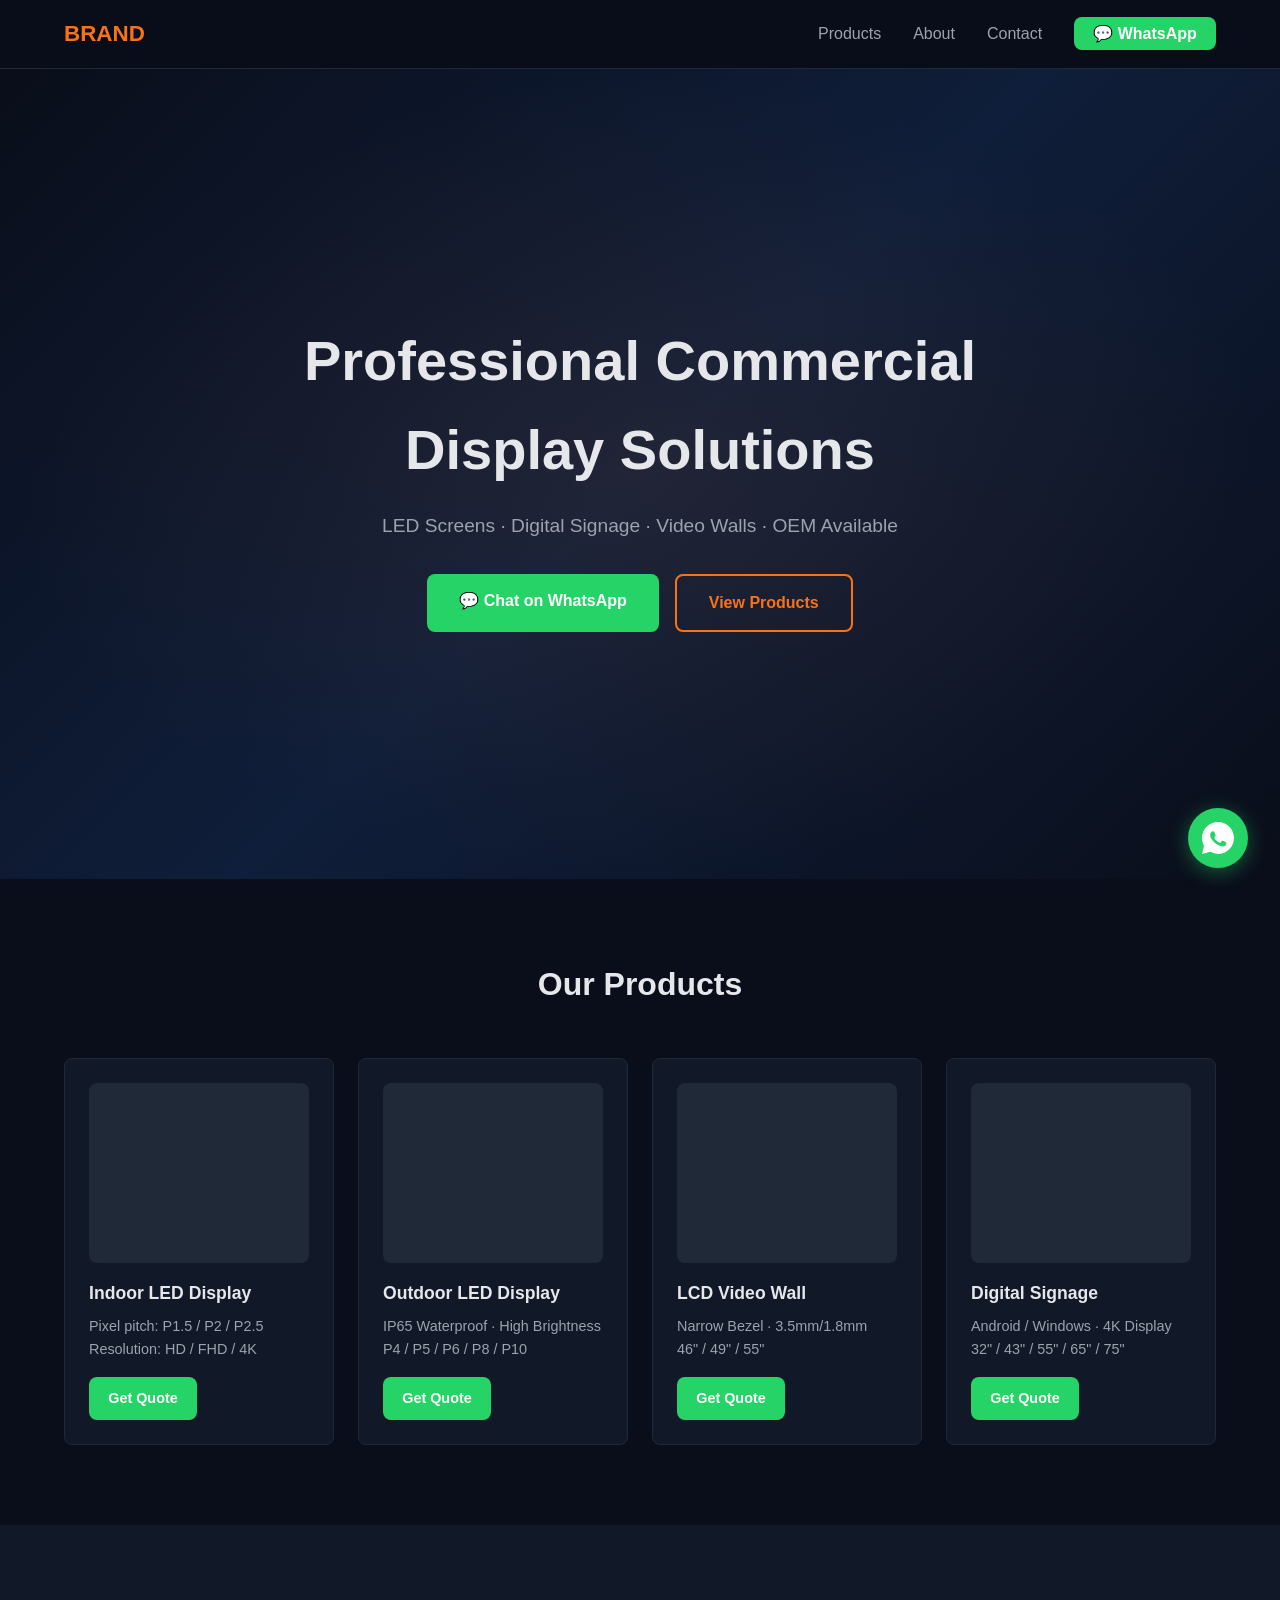
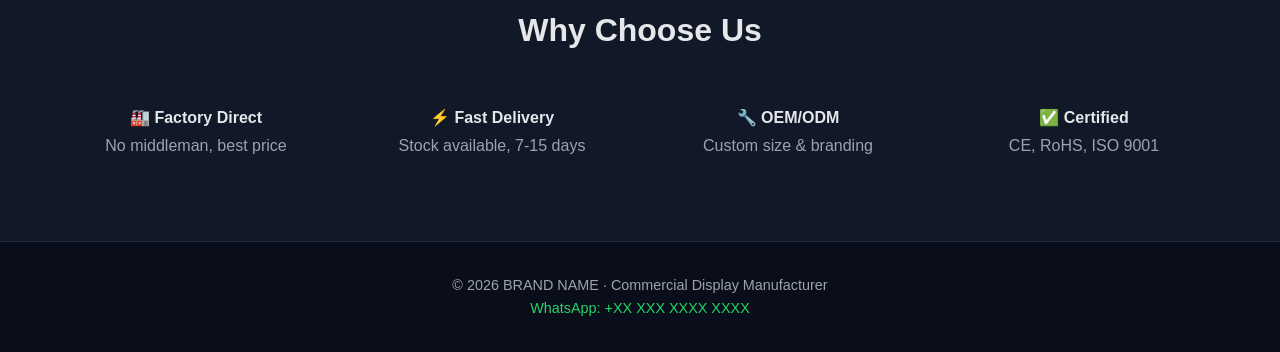
<file: src/index.html>
<!DOCTYPE html>
<html lang="en">
<head>
  <meta charset="UTF-8">
  <meta name="viewport" content="width=device-width, initial-scale=1.0">
  <title>Commercial Display Manufacturer | LED & LCD Screens B2B Supplier</title>
  <meta name="description" content="Professional commercial display manufacturer. LED screens, digital signage, video walls. Contact us via WhatsApp for B2B pricing.">
  <link rel="stylesheet" href="css/style.css">
</head>
<body>

  <!-- NAV -->
  <nav class="navbar">
    <div class="logo">BRAND</div>
    <ul class="nav-links">
      <li><a href="#products">Products</a></li>
      <li><a href="about.html">About</a></li>
      <li><a href="contact.html">Contact</a></li>
      <li><a href="https://wa.me/YOUR_NUMBER?text=Hello%2C+I'm+interested+in+your+displays" class="btn-whatsapp" target="_blank">💬 WhatsApp</a></li>
    </ul>
  </nav>

  <!-- HERO -->
  <section class="hero">
    <div class="hero-content">
      <h1>Professional Commercial Display Solutions</h1>
      <p>LED Screens · Digital Signage · Video Walls · OEM Available</p>
      <div class="hero-cta">
        <a href="https://wa.me/YOUR_NUMBER?text=Hello%2C+I'm+interested+in+your+displays" class="btn-primary" target="_blank">💬 Chat on WhatsApp</a>
        <a href="#products" class="btn-secondary">View Products</a>
      </div>
    </div>
  </section>

  <!-- PRODUCTS OVERVIEW -->
  <section id="products" class="products-section">
    <h2>Our Products</h2>
    <div class="products-grid">
      <!-- Product cards will go here -->
      <div class="product-card">
        <div class="product-img-placeholder"></div>
        <h3>Indoor LED Display</h3>
        <p>Pixel pitch: P1.5 / P2 / P2.5<br>Resolution: HD / FHD / 4K</p>
        <a href="https://wa.me/YOUR_NUMBER?text=I'm+interested+in+Indoor+LED+Display" class="btn-quote" target="_blank">Get Quote</a>
      </div>
      <div class="product-card">
        <div class="product-img-placeholder"></div>
        <h3>Outdoor LED Display</h3>
        <p>IP65 Waterproof · High Brightness<br>P4 / P5 / P6 / P8 / P10</p>
        <a href="https://wa.me/YOUR_NUMBER?text=I'm+interested+in+Outdoor+LED+Display" class="btn-quote" target="_blank">Get Quote</a>
      </div>
      <div class="product-card">
        <div class="product-img-placeholder"></div>
        <h3>LCD Video Wall</h3>
        <p>Narrow Bezel · 3.5mm/1.8mm<br>46" / 49" / 55"</p>
        <a href="https://wa.me/YOUR_NUMBER?text=I'm+interested+in+LCD+Video+Wall" class="btn-quote" target="_blank">Get Quote</a>
      </div>
      <div class="product-card">
        <div class="product-img-placeholder"></div>
        <h3>Digital Signage</h3>
        <p>Android / Windows · 4K Display<br>32" / 43" / 55" / 65" / 75"</p>
        <a href="https://wa.me/YOUR_NUMBER?text=I'm+interested+in+Digital+Signage" class="btn-quote" target="_blank">Get Quote</a>
      </div>
    </div>
  </section>

  <!-- WHY US -->
  <section class="why-us">
    <h2>Why Choose Us</h2>
    <div class="why-grid">
      <div class="why-item">🏭 <strong>Factory Direct</strong><br>No middleman, best price</div>
      <div class="why-item">⚡ <strong>Fast Delivery</strong><br>Stock available, 7-15 days</div>
      <div class="why-item">🔧 <strong>OEM/ODM</strong><br>Custom size & branding</div>
      <div class="why-item">✅ <strong>Certified</strong><br>CE, RoHS, ISO 9001</div>
    </div>
  </section>

  <!-- FOOTER -->
  <footer>
    <p>© 2026 BRAND NAME · Commercial Display Manufacturer</p>
    <p><a href="https://wa.me/YOUR_NUMBER" target="_blank">WhatsApp: +XX XXX XXXX XXXX</a></p>
  </footer>

  <!-- WHATSAPP FLOATING BUTTON -->
  <a href="https://wa.me/YOUR_NUMBER?text=Hello%2C+I'm+interested+in+your+commercial+displays" 
     class="whatsapp-float" 
     target="_blank"
     aria-label="Chat on WhatsApp">
    <svg width="32" height="32" viewBox="0 0 32 32" fill="white">
      <path d="M16 0C7.164 0 0 7.163 0 16c0 2.822.736 5.469 2.018 7.773L0 32l8.418-2.207A15.93 15.93 0 0016 32c8.836 0 16-7.163 16-16S24.836 0 16 0zm8.078 22.418c-.336.943-1.965 1.805-2.703 1.918-.691.105-1.559.15-2.514-.158-.578-.188-1.32-.438-2.268-.857-3.992-1.723-6.602-5.73-6.801-5.994-.199-.264-1.625-2.162-1.625-4.125s1.027-2.926 1.393-3.328c.363-.402.793-.502 1.059-.502.264 0 .527.002.758.014.242.012.568-.092.889.678.336.801 1.143 2.764 1.242 2.963.1.199.166.43.033.693-.133.264-.199.43-.398.662-.199.232-.418.519-.596.697-.199.199-.406.414-.175.812.232.398 1.031 1.699 2.213 2.748 1.52 1.355 2.801 1.773 3.199 1.973.398.199.629.166.861-.1.232-.264.994-1.162 1.26-1.561.264-.398.527-.332.889-.199.363.133 2.309 1.09 2.707 1.287.398.199.662.299.762.465.1.166.1.963-.236 1.906z"/>
    </svg>
  </a>

  <script src="js/main.js"></script>
</body>
</html>
</file>
<file: src/css/style.css>
/* ===========================
   commercial-display-b2b
   Global Stylesheet
   =========================== */

:root {
  --bg-primary: #0A0E1A;
  --bg-secondary: #111827;
  --color-accent: #F97316;    /* 科技橙 */
  --color-blue: #3B82F6;      /* 电光蓝 */
  --text-primary: #E5E7EB;
  --text-secondary: #9CA3AF;
  --border: #1F2937;
  --whatsapp: #25D366;
  --radius: 8px;
  --transition: 0.25s ease;
}

* { box-sizing: border-box; margin: 0; padding: 0; }

body {
  font-family: 'Inter', 'Noto Sans SC', sans-serif;
  background: var(--bg-primary);
  color: var(--text-primary);
  line-height: 1.6;
}

a { color: inherit; text-decoration: none; }

/* === NAVBAR === */
.navbar {
  display: flex;
  justify-content: space-between;
  align-items: center;
  padding: 1rem 5%;
  background: rgba(10,14,26,0.95);
  backdrop-filter: blur(10px);
  position: sticky;
  top: 0;
  z-index: 100;
  border-bottom: 1px solid var(--border);
}

.logo { font-size: 1.4rem; font-weight: 700; color: var(--color-accent); }

.nav-links { list-style: none; display: flex; gap: 2rem; align-items: center; }
.nav-links a { color: var(--text-secondary); transition: color var(--transition); }
.nav-links a:hover { color: var(--text-primary); }

.btn-whatsapp {
  background: var(--whatsapp);
  color: #fff !important;
  padding: 0.5rem 1.2rem;
  border-radius: var(--radius);
  font-weight: 600;
  transition: opacity var(--transition);
}
.btn-whatsapp:hover { opacity: 0.85; }

/* === HERO === */
.hero {
  min-height: 90vh;
  display: flex;
  align-items: center;
  justify-content: center;
  text-align: center;
  background: linear-gradient(135deg, #0A0E1A 0%, #0F1E3A 50%, #0A0E1A 100%);
  padding: 4rem 5%;
  position: relative;
}

.hero::before {
  content: '';
  position: absolute;
  inset: 0;
  background: radial-gradient(ellipse at center, rgba(249,115,22,0.08) 0%, transparent 70%);
}

.hero-content { position: relative; z-index: 1; max-width: 800px; }
.hero h1 { font-size: clamp(2rem, 5vw, 3.5rem); font-weight: 800; margin-bottom: 1rem; }
.hero p { font-size: 1.2rem; color: var(--text-secondary); margin-bottom: 2rem; }

.hero-cta { display: flex; gap: 1rem; justify-content: center; flex-wrap: wrap; }

.btn-primary {
  background: var(--whatsapp);
  color: #fff;
  padding: 0.9rem 2rem;
  border-radius: var(--radius);
  font-weight: 700;
  font-size: 1rem;
  transition: transform var(--transition), opacity var(--transition);
}
.btn-primary:hover { transform: translateY(-2px); opacity: 0.9; }

.btn-secondary {
  border: 2px solid var(--color-accent);
  color: var(--color-accent);
  padding: 0.9rem 2rem;
  border-radius: var(--radius);
  font-weight: 600;
  transition: all var(--transition);
}
.btn-secondary:hover { background: var(--color-accent); color: #fff; }

/* === PRODUCTS === */
.products-section { padding: 5rem 5%; }
.products-section h2 { text-align: center; font-size: 2rem; margin-bottom: 3rem; }

.products-grid {
  display: grid;
  grid-template-columns: repeat(auto-fit, minmax(260px, 1fr));
  gap: 1.5rem;
}

.product-card {
  background: var(--bg-secondary);
  border: 1px solid var(--border);
  border-radius: var(--radius);
  padding: 1.5rem;
  transition: border-color var(--transition), transform var(--transition);
}
.product-card:hover { border-color: var(--color-accent); transform: translateY(-4px); }

.product-img-placeholder {
  width: 100%;
  height: 180px;
  background: var(--border);
  border-radius: var(--radius);
  margin-bottom: 1rem;
  /* Replace with actual product image */
}

.product-card h3 { font-size: 1.1rem; margin-bottom: 0.5rem; }
.product-card p { color: var(--text-secondary); font-size: 0.9rem; margin-bottom: 1rem; }

.btn-quote {
  display: inline-block;
  background: var(--whatsapp);
  color: #fff;
  padding: 0.6rem 1.2rem;
  border-radius: var(--radius);
  font-weight: 600;
  font-size: 0.9rem;
  transition: opacity var(--transition);
}
.btn-quote:hover { opacity: 0.85; }

/* === WHY US === */
.why-us { padding: 5rem 5%; background: var(--bg-secondary); text-align: center; }
.why-us h2 { font-size: 2rem; margin-bottom: 3rem; }
.why-grid { display: grid; grid-template-columns: repeat(auto-fit, minmax(200px, 1fr)); gap: 2rem; }
.why-item { font-size: 1rem; line-height: 1.8; color: var(--text-secondary); }
.why-item strong { color: var(--text-primary); }

/* === FOOTER === */
footer {
  text-align: center;
  padding: 2rem;
  color: var(--text-secondary);
  border-top: 1px solid var(--border);
  font-size: 0.9rem;
}
footer a { color: var(--whatsapp); }

/* === WHATSAPP FLOAT === */
.whatsapp-float {
  position: fixed;
  bottom: 2rem;
  right: 2rem;
  width: 60px;
  height: 60px;
  background: var(--whatsapp);
  border-radius: 50%;
  display: flex;
  align-items: center;
  justify-content: center;
  box-shadow: 0 4px 20px rgba(37,211,102,0.4);
  z-index: 999;
  transition: transform var(--transition);
}
.whatsapp-float:hover { transform: scale(1.1); }

/* === RESPONSIVE === */
@media (max-width: 768px) {
  .nav-links { display: none; } /* Add hamburger menu in JS if needed */
  .hero { min-height: 70vh; }
  .hero-cta { flex-direction: column; align-items: center; }
}
</file>
